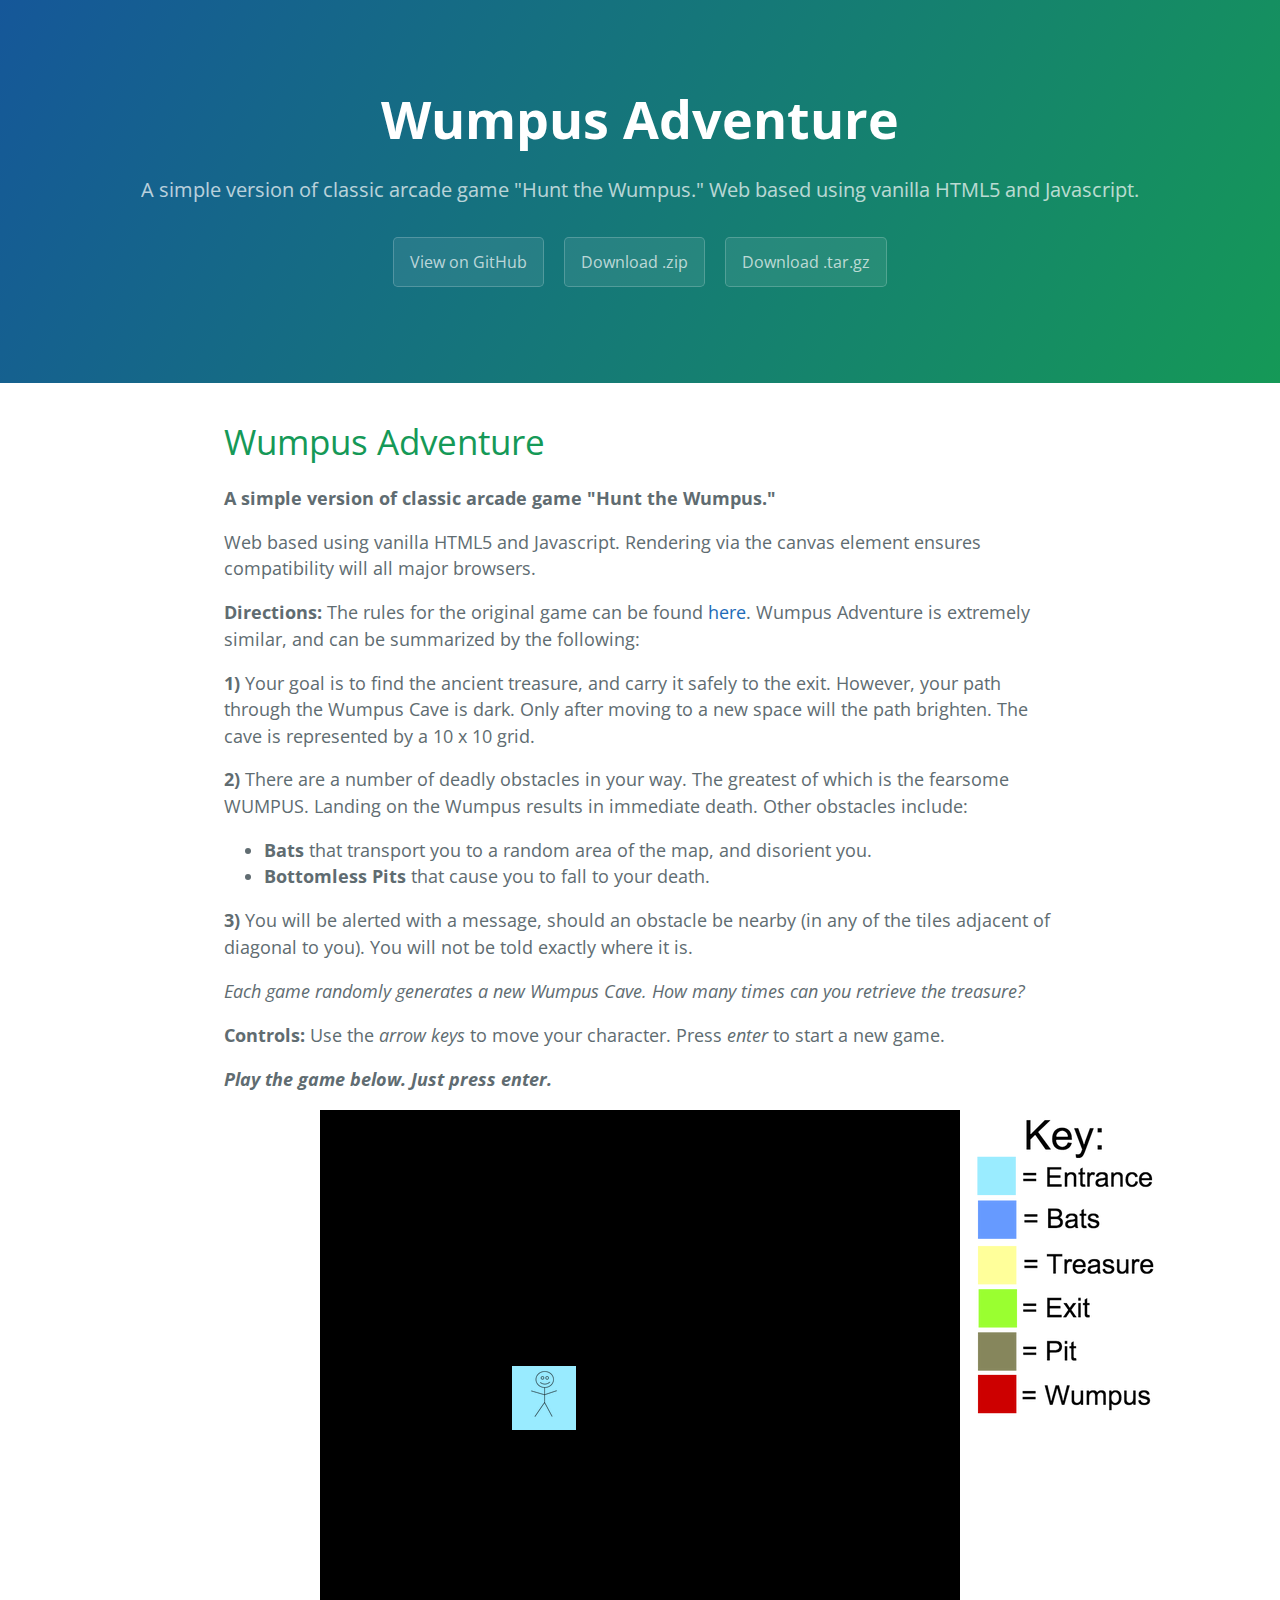
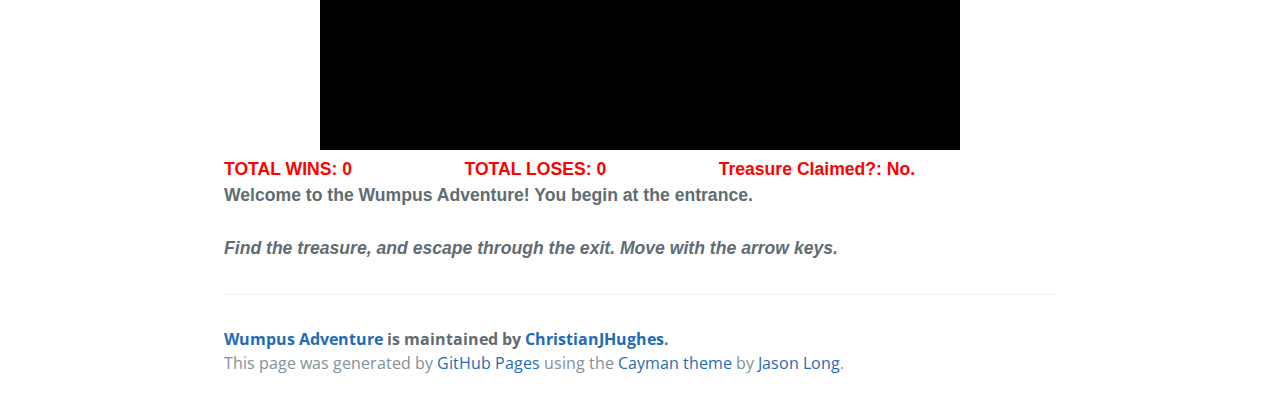
<file: index.html>
<!DOCTYPE html>
<html lang="en-us">
  <head>
    <meta charset="UTF-8">
    <title>Wumpus Adventure by ChristianJHughes</title>
    <meta name="viewport" content="width=device-width, initial-scale=1">
    <link rel="stylesheet" type="text/css" href="stylesheets/normalize.css" media="screen">
    <link href='https://fonts.googleapis.com/css?family=Open+Sans:400,700' rel='stylesheet' type='text/css'>
    <link rel="stylesheet" type="text/css" href="stylesheets/stylesheet.css" media="screen">
    <link rel="stylesheet" type="text/css" href="stylesheets/github-light.css" media="screen">
    <script src="WumpusAdventure.js" type="text/javascript"></script>
  </head>
  <body>
    <section class="page-header">
      <h1 class="project-name">Wumpus Adventure</h1>
      <h2 class="project-tagline">A simple version of classic arcade game &quot;Hunt the Wumpus.&quot; Web based using vanilla HTML5 and Javascript.</h2>
      <a href="https://github.com/ChristianJHughes/WumpusAdventure" class="btn">View on GitHub</a>
      <a href="https://github.com/ChristianJHughes/WumpusAdventure/zipball/master" class="btn">Download .zip</a>
      <a href="https://github.com/ChristianJHughes/WumpusAdventure/tarball/master" class="btn">Download .tar.gz</a>
    </section>

    <section class="main-content">
      <h1>
<a id="wumpus-adventure" class="anchor" href="#wumpus-adventure" aria-hidden="true"><span class="octicon octicon-link"></span></a>Wumpus Adventure</h1>

<p><b>A simple version of classic arcade game "Hunt the Wumpus."</b></p>

<p>Web based using vanilla HTML5 and Javascript. Rendering via the canvas element ensures compatibility will all major browsers.</p>

<p><b>Directions: </b> The rules for the original game can be found <a href="https://en.wikipedia.org/wiki/Hunt_the_Wumpus">here</a>. Wumpus Adventure is extremely similar, and can be summarized by the following:</p>

<p><b>1)</b> Your goal is to find the ancient treasure, and carry it safely to the exit. However, your path through the Wumpus Cave is dark. Only after moving to a new space will the path brighten. The cave is represented by a 10 x 10 grid.</p>

<p><b>2)</b> There are a number of deadly obstacles in your way. The greatest of which is the fearsome WUMPUS. Landing on the Wumpus results in immediate death. Other obstacles include:</p>

<ul>
<li>
<b>Bats</b> that transport you to a random area of the map, and disorient you.</li>
<li>
<b>Bottomless Pits</b> that cause you to fall to your death.</li>
</ul>

<p><b>3)</b> You will be alerted with a message, should an obstacle be nearby (in any of the tiles adjacent of diagonal to you). You will not be told exactly where it is.</p>

<p><i>Each game randomly generates a new Wumpus Cave. How many times can you retrieve the treasure?</i></p>

<p><b>Controls: </b> Use the <i>arrow keys</i> to move your character. Press <i>enter</i> to start a new game.</p>

<p><b><i>Play the game below. Just press enter.</i></b></p>

<div id="canvas-container">
  <canvas id="WumpusAdventureRoomBase"></canvas>
  <img src="WumpusKey.png" style="position:absolute">
</div>
<div id="belowCanvas">
  <p id="gameStatusPara" style="font-family:Sans-serif"></p>
</div>

      <footer class="site-footer">
        <span class="site-footer-owner"><a href="https://github.com/ChristianJHughes/WumpusAdventure">Wumpus Adventure</a> is maintained by <a href="https://github.com/ChristianJHughes">ChristianJHughes</a>.</span>

        <span class="site-footer-credits">This page was generated by <a href="https://pages.github.com">GitHub Pages</a> using the <a href="https://github.com/jasonlong/cayman-theme">Cayman theme</a> by <a href="https://twitter.com/jasonlong">Jason Long</a>.</span>
      </footer>

    </section>

  
  </body>
</html>
</file>
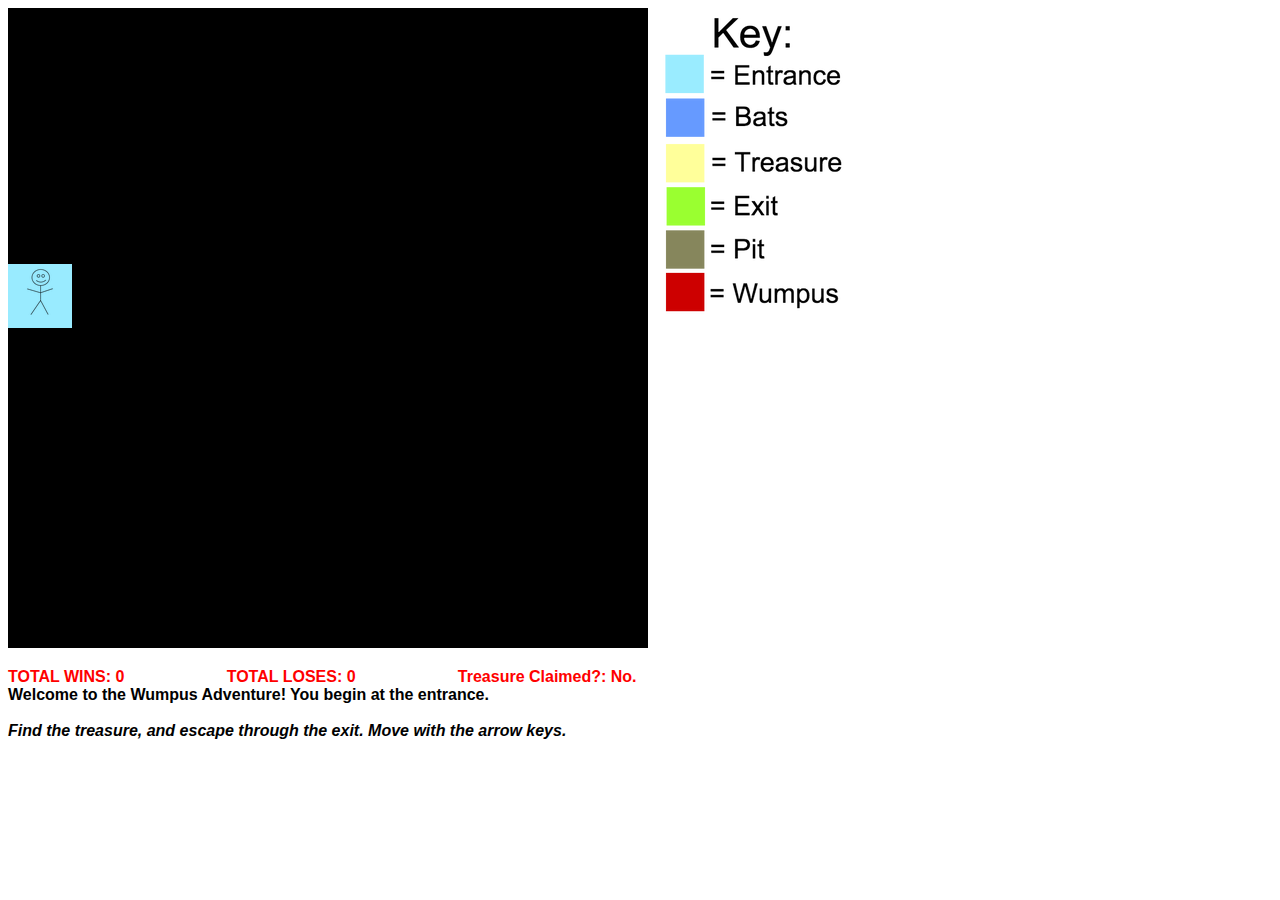
<file: WumpusAdventure.html>
<!doctype html>
<html>
  <head>
    <title>Wumpus Adventure</title>
    <script src="WumpusAdventure.js" type="text/javascript"></script>
  </head>
  <body>
    <div>
      <canvas id="WumpusAdventureRoomBase"></canvas>
      <img src="WumpusKey.png" style="position:absolute">
    </div>
    <div id="belowCanvas">
      <p id="gameStatusPara" style="font-family:Sans-serif"></p>
    </div>
  </body>
</html>
</file>
<file: stylesheets/stylesheet.css>
* {
  box-sizing: border-box; }

body {
  padding: 0;
  margin: 0;
  font-family: "Open Sans", "Helvetica Neue", Helvetica, Arial, sans-serif;
  font-size: 16px;
  line-height: 1.5;
  color: #606c71; }

a {
  color: #1e6bb8;
  text-decoration: none; }
  a:hover {
    text-decoration: underline; }

.btn {
  display: inline-block;
  margin-bottom: 1rem;
  color: rgba(255, 255, 255, 0.7);
  background-color: rgba(255, 255, 255, 0.08);
  border-color: rgba(255, 255, 255, 0.2);
  border-style: solid;
  border-width: 1px;
  border-radius: 0.3rem;
  transition: color 0.2s, background-color 0.2s, border-color 0.2s; }
  .btn + .btn {
    margin-left: 1rem; }

.btn:hover {
  color: rgba(255, 255, 255, 0.8);
  text-decoration: none;
  background-color: rgba(255, 255, 255, 0.2);
  border-color: rgba(255, 255, 255, 0.3); }

@media screen and (min-width: 64em) {
  .btn {
    padding: 0.75rem 1rem; } }

@media screen and (min-width: 42em) and (max-width: 64em) {
  .btn {
    padding: 0.6rem 0.9rem;
    font-size: 0.9rem; } }

@media screen and (max-width: 42em) {
  .btn {
    display: block;
    width: 100%;
    padding: 0.75rem;
    font-size: 0.9rem; }
    .btn + .btn {
      margin-top: 1rem;
      margin-left: 0; } }

.page-header {
  color: #fff;
  text-align: center;
  background-color: #159957;
  background-image: linear-gradient(120deg, #155799, #159957); }

@media screen and (min-width: 64em) {
  .page-header {
    padding: 5rem 6rem; } }

@media screen and (min-width: 42em) and (max-width: 64em) {
  .page-header {
    padding: 3rem 4rem; } }

@media screen and (max-width: 42em) {
  .page-header {
    padding: 2rem 1rem; } }

.project-name {
  margin-top: 0;
  margin-bottom: 0.1rem; }

@media screen and (min-width: 64em) {
  .project-name {
    font-size: 3.25rem; } }

@media screen and (min-width: 42em) and (max-width: 64em) {
  .project-name {
    font-size: 2.25rem; } }

@media screen and (max-width: 42em) {
  .project-name {
    font-size: 1.75rem; } }

.project-tagline {
  margin-bottom: 2rem;
  font-weight: normal;
  opacity: 0.7; }

@media screen and (min-width: 64em) {
  .project-tagline {
    font-size: 1.25rem; } }

@media screen and (min-width: 42em) and (max-width: 64em) {
  .project-tagline {
    font-size: 1.15rem; } }

@media screen and (max-width: 42em) {
  .project-tagline {
    font-size: 1rem; } }

.main-content :first-child {
  margin-top: 0; }
.main-content img {
  max-width: 100%; }
.main-content h1, .main-content h2, .main-content h3, .main-content h4, .main-content h5, .main-content h6 {
  margin-top: 2rem;
  margin-bottom: 1rem;
  font-weight: normal;
  color: #159957; }
.main-content p {
  margin-bottom: 1em; }
.main-content code {
  padding: 2px 4px;
  font-family: Consolas, "Liberation Mono", Menlo, Courier, monospace;
  font-size: 0.9rem;
  color: #383e41;
  background-color: #f3f6fa;
  border-radius: 0.3rem; }
.main-content pre {
  padding: 0.8rem;
  margin-top: 0;
  margin-bottom: 1rem;
  font: 1rem Consolas, "Liberation Mono", Menlo, Courier, monospace;
  color: #567482;
  word-wrap: normal;
  background-color: #f3f6fa;
  border: solid 1px #dce6f0;
  border-radius: 0.3rem; }
  .main-content pre > code {
    padding: 0;
    margin: 0;
    font-size: 0.9rem;
    color: #567482;
    word-break: normal;
    white-space: pre;
    background: transparent;
    border: 0; }
.main-content .highlight {
  margin-bottom: 1rem; }
  .main-content .highlight pre {
    margin-bottom: 0;
    word-break: normal; }
.main-content .highlight pre, .main-content pre {
  padding: 0.8rem;
  overflow: auto;
  font-size: 0.9rem;
  line-height: 1.45;
  border-radius: 0.3rem; }
.main-content pre code, .main-content pre tt {
  display: inline;
  max-width: initial;
  padding: 0;
  margin: 0;
  overflow: initial;
  line-height: inherit;
  word-wrap: normal;
  background-color: transparent;
  border: 0; }
  .main-content pre code:before, .main-content pre code:after, .main-content pre tt:before, .main-content pre tt:after {
    content: normal; }
.main-content ul, .main-content ol {
  margin-top: 0; }
.main-content blockquote {
  padding: 0 1rem;
  margin-left: 0;
  color: #819198;
  border-left: 0.3rem solid #dce6f0; }
  .main-content blockquote > :first-child {
    margin-top: 0; }
  .main-content blockquote > :last-child {
    margin-bottom: 0; }
.main-content table {
  display: block;
  width: 100%;
  overflow: auto;
  word-break: normal;
  word-break: keep-all; }
  .main-content table th {
    font-weight: bold; }
  .main-content table th, .main-content table td {
    padding: 0.5rem 1rem;
    border: 1px solid #e9ebec; }
.main-content dl {
  padding: 0; }
  .main-content dl dt {
    padding: 0;
    margin-top: 1rem;
    font-size: 1rem;
    font-weight: bold; }
  .main-content dl dd {
    padding: 0;
    margin-bottom: 1rem; }
.main-content hr {
  height: 2px;
  padding: 0;
  margin: 1rem 0;
  background-color: #eff0f1;
  border: 0; }

@media screen and (min-width: 64em) {
  .main-content {
    max-width: 64rem;
    padding: 2rem 6rem;
    margin: 0 auto;
    font-size: 1.1rem; } }

@media screen and (min-width: 42em) and (max-width: 64em) {
  .main-content {
    padding: 2rem 4rem;
    font-size: 1.1rem; } }

@media screen and (max-width: 42em) {
  .main-content {
    padding: 2rem 1rem;
    font-size: 1rem; } }

.site-footer {
  padding-top: 2rem;
  margin-top: 2rem;
  border-top: solid 1px #eff0f1; }

.site-footer-owner {
  display: block;
  font-weight: bold; }

.site-footer-credits {
  color: #819198; }

@media screen and (min-width: 64em) {
  .site-footer {
    font-size: 1rem; } }

@media screen and (min-width: 42em) and (max-width: 64em) {
  .site-footer {
    font-size: 1rem; } }

@media screen and (max-width: 42em) {
  .site-footer {
    font-size: 0.9rem; } }
    
#canvas-container {
   width: 100%;
   text-align:center;
}

canvas {
   display: inline;
}
</file>
<file: stylesheets/github-light.css>
/*
   Copyright 2014 GitHub Inc.

   Licensed under the Apache License, Version 2.0 (the "License");
   you may not use this file except in compliance with the License.
   You may obtain a copy of the License at

       http://www.apache.org/licenses/LICENSE-2.0

   Unless required by applicable law or agreed to in writing, software
   distributed under the License is distributed on an "AS IS" BASIS,
   WITHOUT WARRANTIES OR CONDITIONS OF ANY KIND, either express or implied.
   See the License for the specific language governing permissions and
   limitations under the License.

*/

.pl-c /* comment */ {
  color: #969896;
}

.pl-c1      /* constant, markup.raw, meta.diff.header, meta.module-reference, meta.property-name, support, support.constant, support.variable, variable.other.constant */,
.pl-s .pl-v /* string variable */ {
  color: #0086b3;
}

.pl-e  /* entity */,
.pl-en /* entity.name */ {
  color: #795da3;
}

.pl-s .pl-s1 /* string source */,
.pl-smi      /* storage.modifier.import, storage.modifier.package, storage.type.java, variable.other, variable.parameter.function */ {
  color: #333;
}

.pl-ent /* entity.name.tag */ {
  color: #63a35c;
}

.pl-k /* keyword, storage, storage.type */ {
  color: #a71d5d;
}

.pl-pds              /* punctuation.definition.string, string.regexp.character-class */,
.pl-s                /* string */,
.pl-s .pl-pse .pl-s1 /* string punctuation.section.embedded source */,
.pl-sr               /* string.regexp */,
.pl-sr .pl-cce       /* string.regexp constant.character.escape */,
.pl-sr .pl-sra       /* string.regexp string.regexp.arbitrary-repitition */,
.pl-sr .pl-sre       /* string.regexp source.ruby.embedded */ {
  color: #183691;
}

.pl-v /* variable */ {
  color: #ed6a43;
}

.pl-id /* invalid.deprecated */ {
  color: #b52a1d;
}

.pl-ii /* invalid.illegal */ {
  background-color: #b52a1d;
  color: #f8f8f8;
}

.pl-sr .pl-cce /* string.regexp constant.character.escape */ {
  color: #63a35c;
  font-weight: bold;
}

.pl-ml /* markup.list */ {
  color: #693a17;
}

.pl-mh        /* markup.heading */,
.pl-mh .pl-en /* markup.heading entity.name */,
.pl-ms        /* meta.separator */ {
  color: #1d3e81;
  font-weight: bold;
}

.pl-mq /* markup.quote */ {
  color: #008080;
}

.pl-mi /* markup.italic */ {
  color: #333;
  font-style: italic;
}

.pl-mb /* markup.bold */ {
  color: #333;
  font-weight: bold;
}

.pl-md /* markup.deleted, meta.diff.header.from-file */ {
  background-color: #ffecec;
  color: #bd2c00;
}

.pl-mi1 /* markup.inserted, meta.diff.header.to-file */ {
  background-color: #eaffea;
  color: #55a532;
}

.pl-mdr /* meta.diff.range */ {
  color: #795da3;
  font-weight: bold;
}

.pl-mo /* meta.output */ {
  color: #1d3e81;
}
</file>
